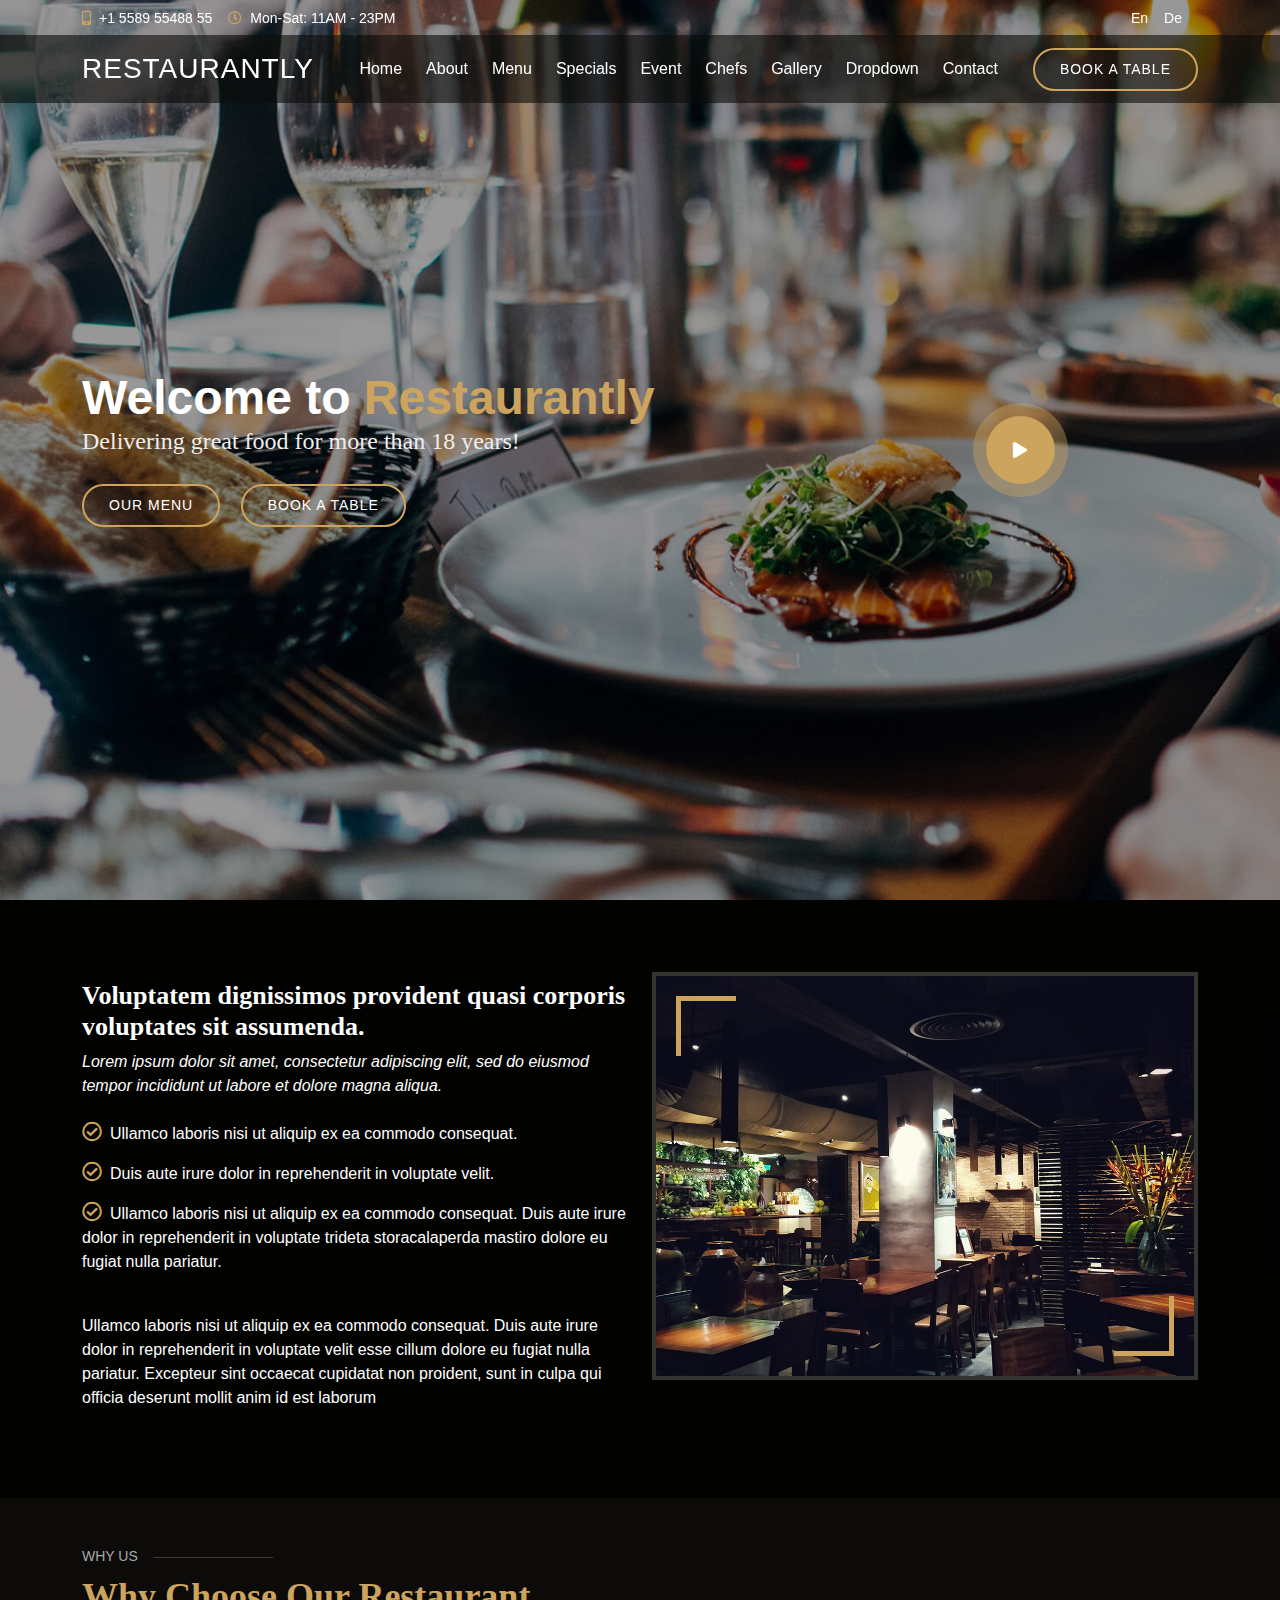
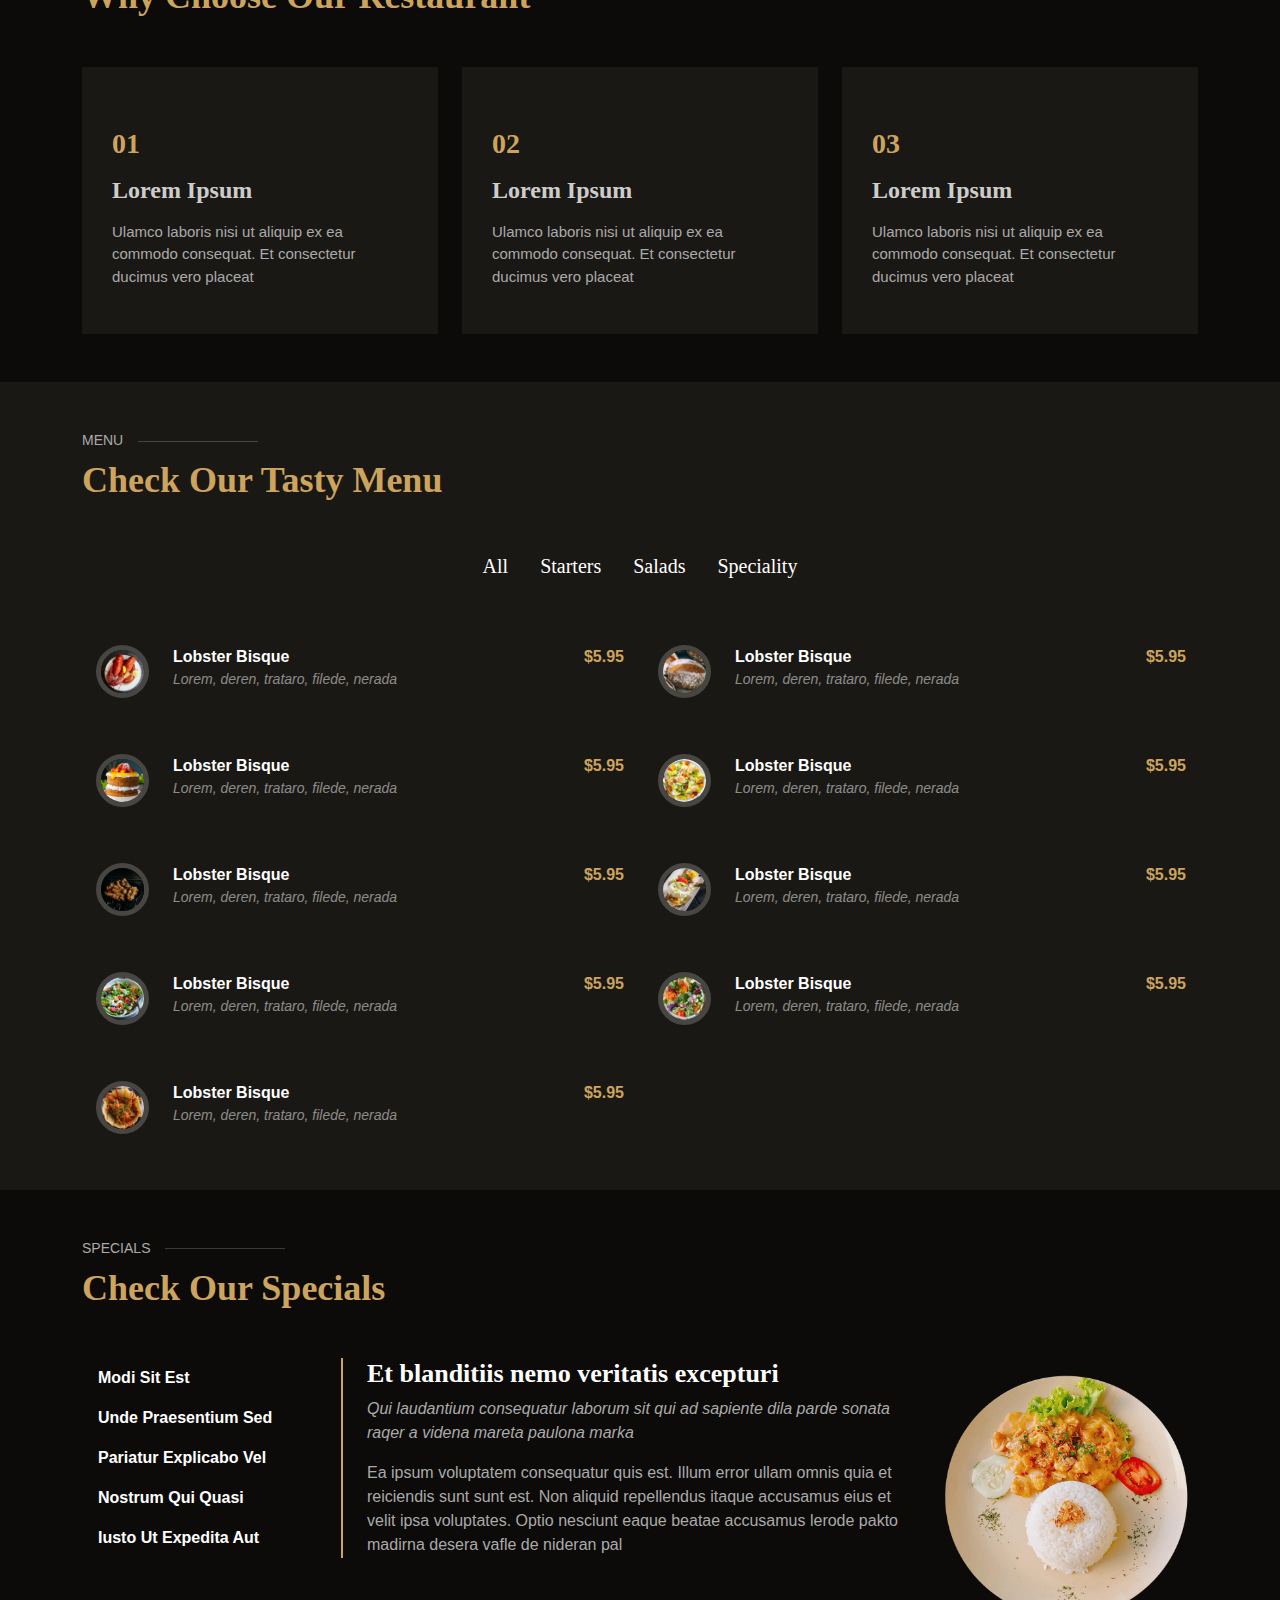
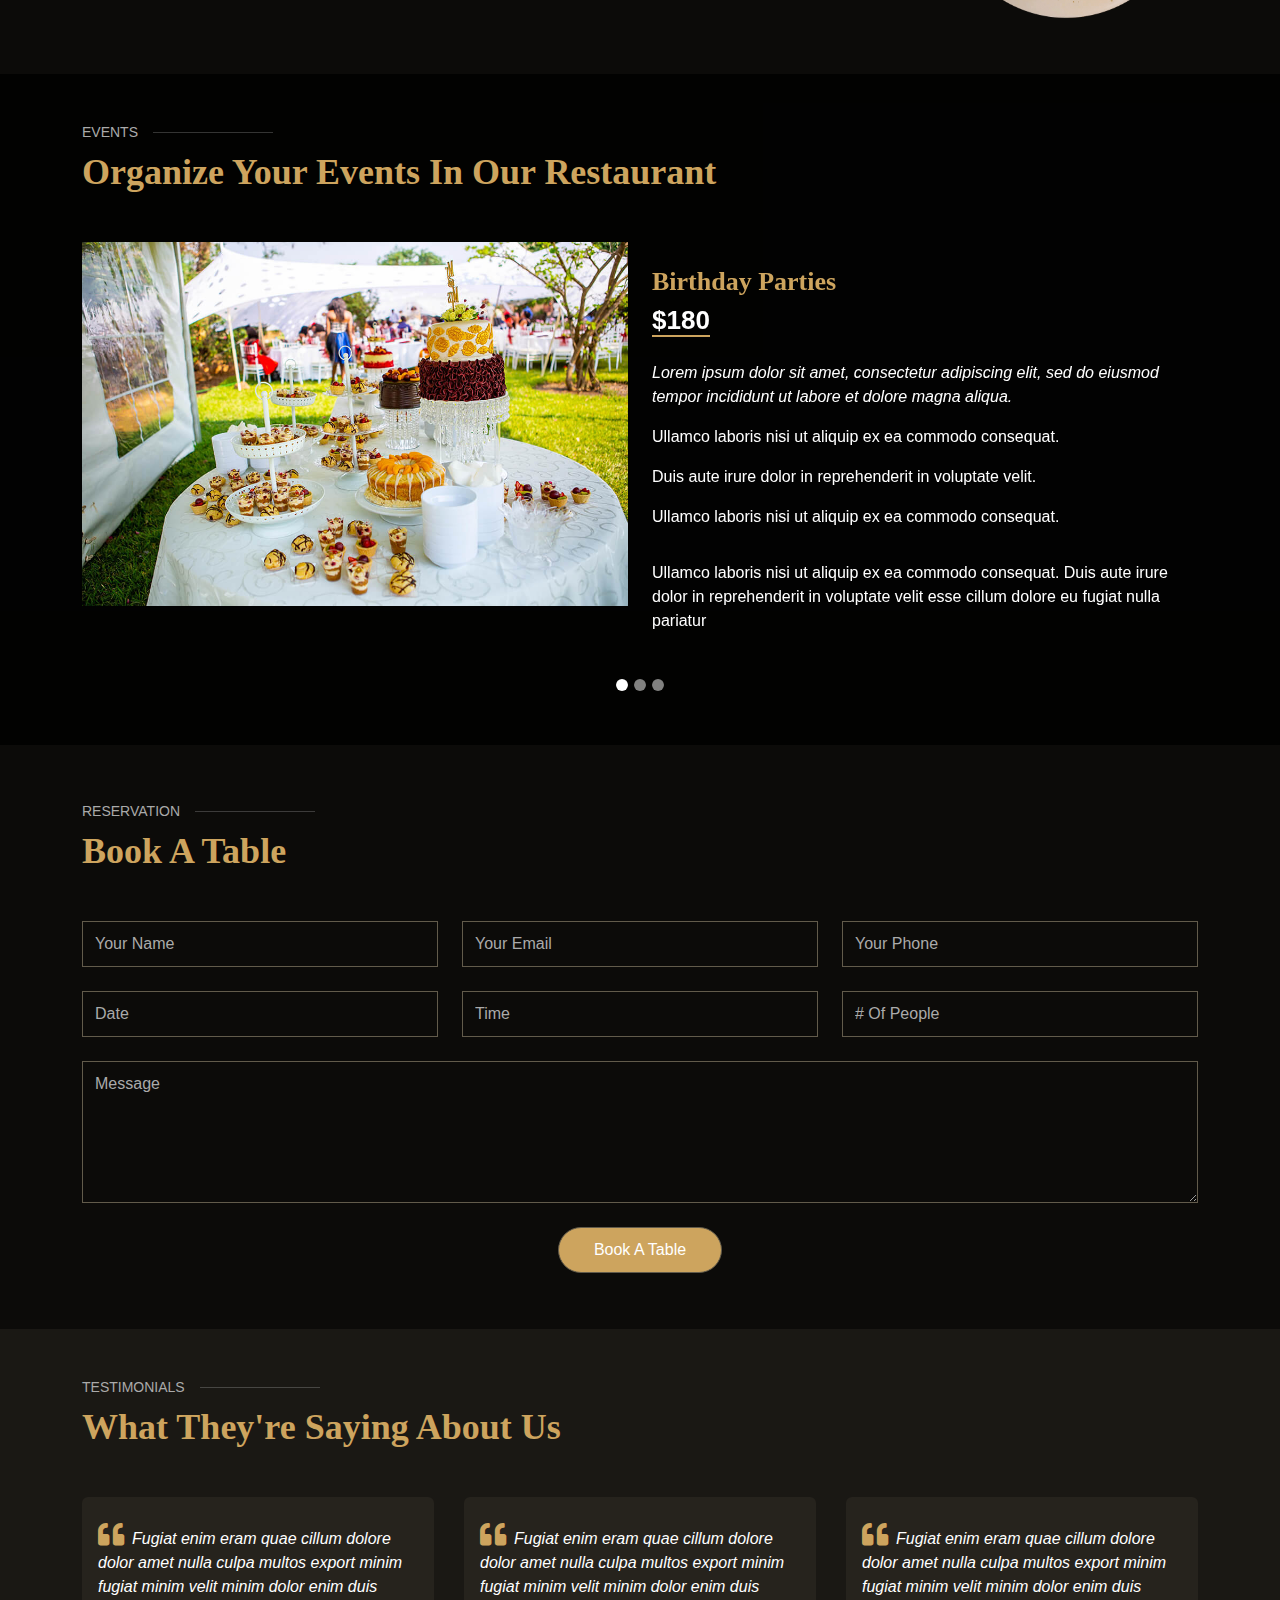
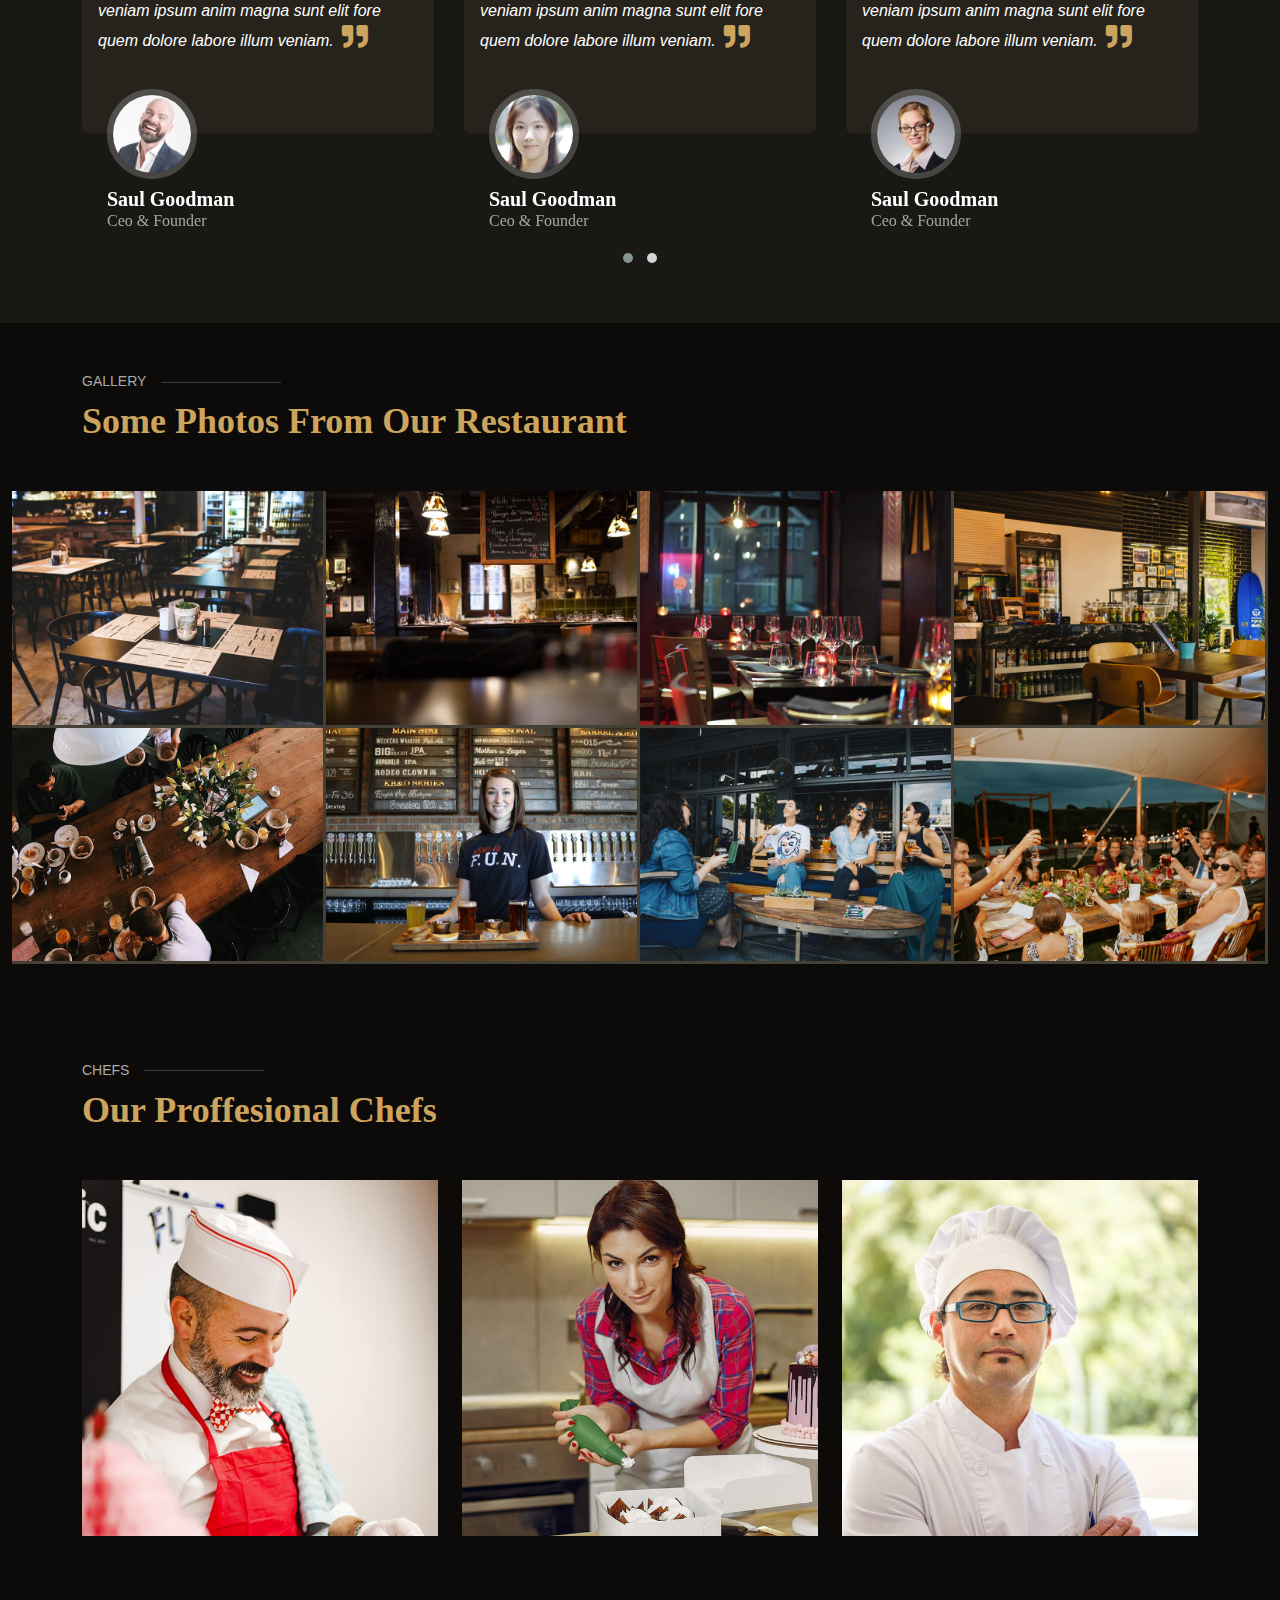
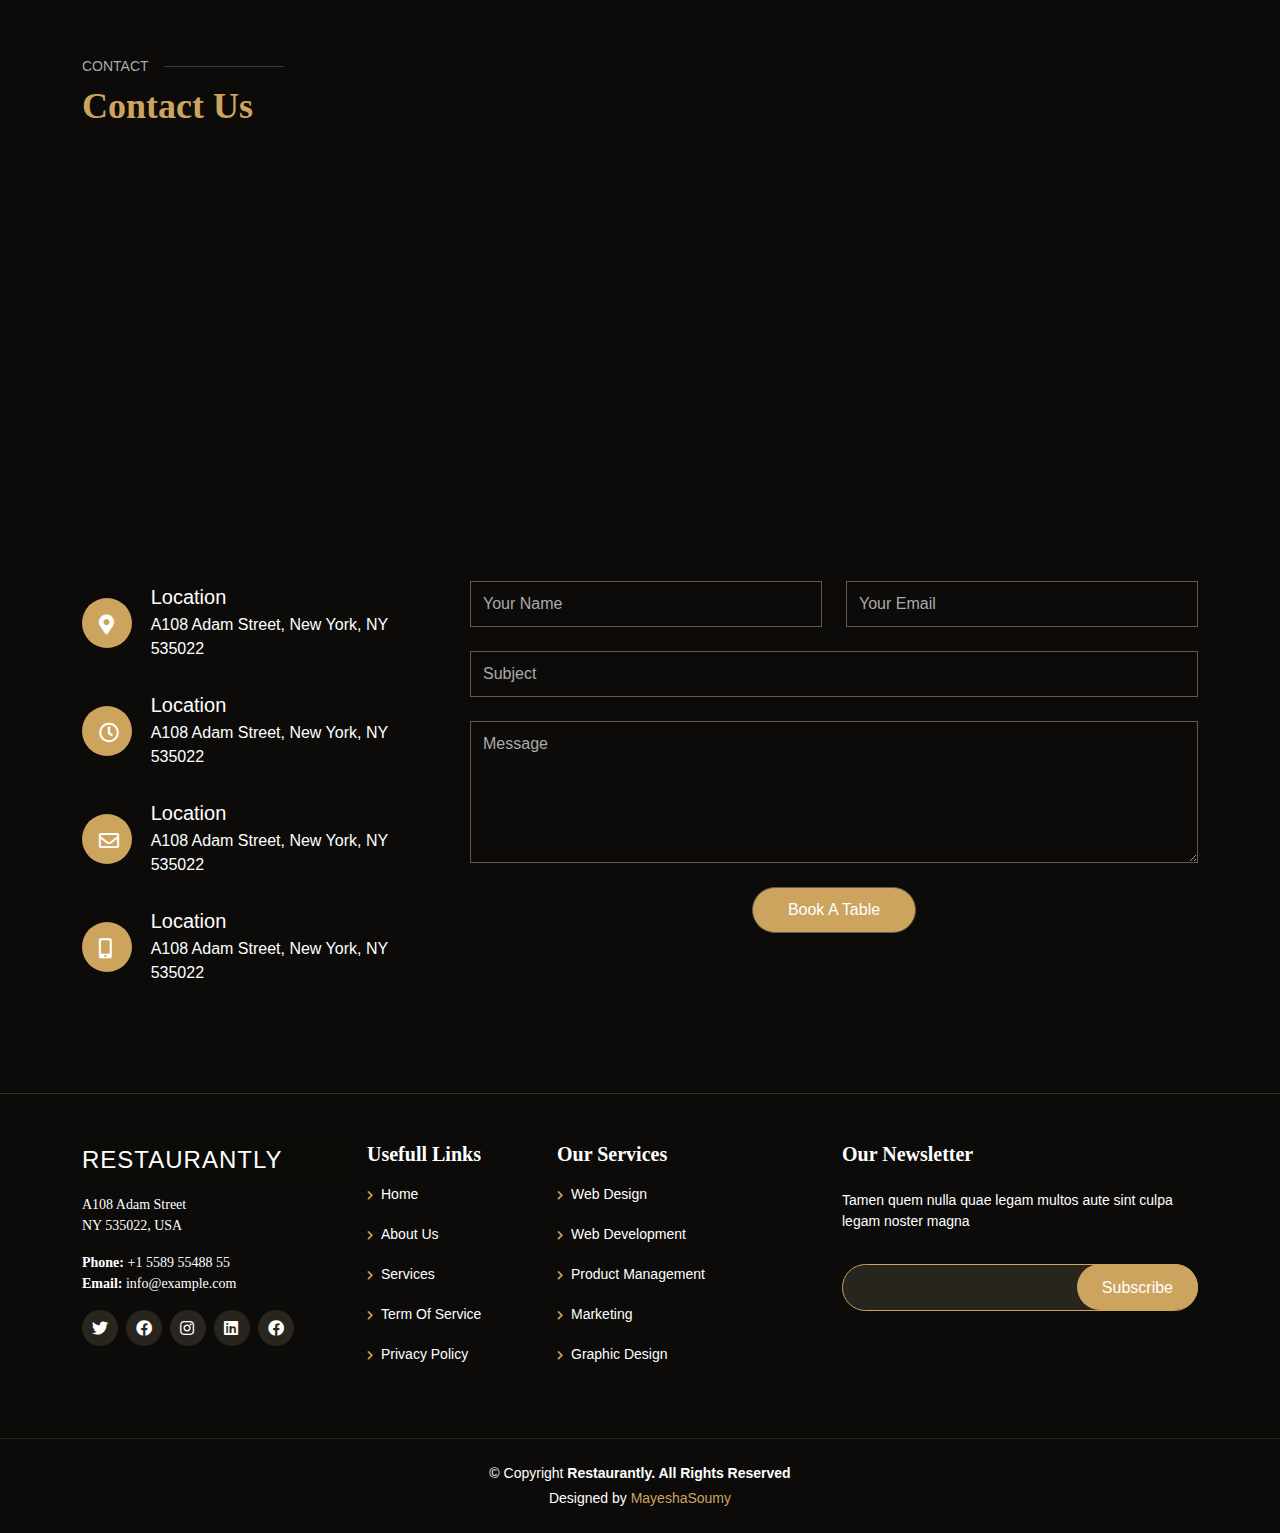
<file: index.html>
<!DOCTYPE html>
<html lang="en">
<head>
    <meta charset="UTF-8">
    <meta http-equiv="X-UA-Compatible" content="IE=edge">
    <meta name="viewport" content="width=device-width, initial-scale=1.0">
    <title>Document</title>
    <!--bootstrap css-->
    <link href="https://cdn.jsdelivr.net/npm/bootstrap@5.0.2/dist/css/bootstrap.min.css" rel="stylesheet">
    <!--font-awesome-->
    <link rel="stylesheet" href="https://cdnjs.cloudflare.com/ajax/libs/font-awesome/5.15.3/css/all.min.css" />
    <!--owl-carousel css-->
    <link rel="stylesheet" href="assets/css/owl.carousel.min.css">
    <link rel="stylesheet" href="assets/css/owl.theme.default.css">
    <!--common css-->
    <link rel="stylesheet" href="assets/css/common.css">
    <!--variable css-->
    <link rel="stylesheet" href="assets/css/variable.css">
    <!--main css-->
    <link rel="stylesheet" href="assets/css/main.css">
    <!--responsive css-->
    <link rel="stylesheet" href="assets/css/responsive.css">
</head>
<body>
    <!--
        =============================================
                    start top header section
        =============================================
    -->
    <section class="top-header-section d-flex fixed-top align-items-center">
        <div class="container">
            <div class="row">
                <div class="col-10">
                    <ul class="d-flex">
                        <li class="pe-3"><a href="tel:+1 5589 55488 55" class=""><i class="fas fa-mobile-alt pe-2"></i>+1 5589 55488 55</a></li>
                        <li class="pe-3"><a href="#" class=""><i class="far fa-clock pe-2"></i>Mon-Sat: 11AM - 23PM</a></li>
                    </ul>
                </div>
                <div class="col-2 ">
                    <ul class="d-flex float-end">
                        <li class="pe-3"><a href="#" class="text-capitalize">en</a></li>
                        <li class="pe-3"><a href="#" class="text-capitalize">de</a></li>
                    </ul>
                </div>
            </div>
        </div>
    </section>
    <!--
        =============================================
                    end header meta section
        =============================================
    -->
    <!--
        =============================================
                    start header section
        =============================================
    -->
    <header class="header-section navbar navbar-expand-lg d-flex fixed-top navbar-dark fixed-top">
        <div class="container">
            <a href="index.html" class="text-uppercase text-white navbar-brand">Restaurantly</a>
            <button class="navbar-toggler" data-bs-toggle="collapse" data-bs-target="#headerMenu">
                <span class="navbar-toggler-icon"></span>
            </button>
            <nav class="navbar-collapse collapse" id="headerMenu">
                <ul class="navbar-nav mx-auto">
                    <li class="nav-item"><a href="#" class="nav-link d-block text-capitalize ps-3">home</a></li>
                    <li class="nav-item"><a href="#" class="nav-link d-block text-capitalize ps-3">about</a></li>
                    <li class="nav-item"><a href="#" class="nav-link d-block text-capitalize ps-3">menu</a></li>
                    <li class="nav-item"><a href="#" class="nav-link d-block text-capitalize ps-3">specials</a></li>
                    <li class="nav-item"><a href="#" class="nav-link d-block text-capitalize ps-3">event</a></li>
                    <li class="nav-item"><a href="#" class="nav-link d-block text-capitalize ps-3">chefs</a></li>
                    <li class="nav-item"><a href="#" class="nav-link d-block text-capitalize ps-3">gallery</a></li>
                    <li class="nav-item"><a href="#" class="nav-link d-block text-capitalize ps-3">dropdown</a></li>
                    <li class="nav-item"><a href="#" class="nav-link d-block text-capitalize ps-3">contact</a></li>
                </ul>
                <a href="#" class="btn text-uppercase text-white ms-auto common-button">book a table</a>
            </nav>
        </div>
    </header>
    <!--
        =============================================
                    end header section
        =============================================
    -->
    <!--
        =============================================
                    start banner section
        =============================================
    -->
    <section class="banner-section">
        <div class="container">
            <div class="banner row gy-4">
                <div class="col-lg-8 col-md-12 ">
                    <h1>
                        Welcome to <span class="color1">Restaurantly</span>
                    </h1>
                    <p>
                        Delivering great food for more than 18 years!
                    </p>
                    <div class="banner-btn">
                        <a href="#" class="btn d-inline-block text-uppercase text-white common-button me-3">our menu</a>
                        <a href="#" class="btn d-inline-block text-uppercase text-white common-button">book a table</a>
                    </div>
                </div>
                <div class="col-lg-4 col-md-12 d-flex justify-content-center align-items-center">
                    <div class="play-button ">
                        <a href="#"><i class="fas fa-play"></i></a>
                    </div>
                </div>
            </div>
        </div>
    </section>
    <!--
        =============================================
                    end banner section
        =============================================
    -->
    <!--
        =============================================
                    start about section
        =============================================
    -->
    <section class="about-section py-5 clearfix">
        <div class="container">
            <div class="about row position-relative py-4">
                <div class="col-lg-6 col-md-12 text-white aboutOrder">
                    <div class="about-title pt-2">
                        <h2>Voluptatem dignissimos provident quasi corporis voluptates sit assumenda.</h2>
                        <p class="fst-italic">Lorem ipsum dolor sit amet, consectetur adipiscing elit, sed do eiusmod tempor incididunt ut labore et dolore magna aliqua.</p>
                    </div>
                    <div class="speciality">
                        <ul class="pt-2 pb-4 ">
                            <li class="pb-3"><i class="far fa-check-circle pe-2"></i>Ullamco laboris nisi ut aliquip ex ea commodo consequat.</li>
                            <li class="pb-3"><i class="far fa-check-circle pe-2"></i>Duis aute irure dolor in reprehenderit in voluptate velit.</li>
                            <li class="pb-3"><i class="far fa-check-circle pe-2"></i>Ullamco laboris nisi ut aliquip ex ea commodo consequat. Duis aute irure dolor in reprehenderit in voluptate trideta storacalaperda mastiro dolore eu fugiat nulla pariatur.</li>
                        </ul>

                        <p>Ullamco laboris nisi ut aliquip ex ea commodo consequat. Duis aute irure dolor in reprehenderit in voluptate velit esse cillum dolore eu fugiat nulla pariatur. Excepteur sint occaecat cupidatat non proident, sunt in culpa qui officia deserunt mollit anim id est laborum</p>
                    </div>
                </div>
                <div class="col-lg-6 col-md-12 aboutOrder2">
                    <div class="about-img">
                        <img src="assets/images/about.jpg" class="d-block" alt="">
                    </div>
                </div>
            </div>
        </div>
    </section>
    <!--
        =============================================
                    end about section
        =============================================
    -->
    <!--
        =============================================
                    start choose section
        =============================================
    -->
    <section class="choose-section py-5">
        <div class="container">
            <div class="choose">
                <div class="section-title">
                    <p class="text-uppercase mb-2">WHY US</p>
                    <h2 class="text-capitalize mb-5">Why Choose Our Restaurant</h2>
                </div>
                <div class="row g-4">
                    <div class="col-lg-4 ">
                        <div class="us">
                            <h3>01</h3>
                            <h4 class="text-capitalize my-3">Lorem Ipsum</h4>
                            <p>Ulamco laboris nisi ut aliquip ex ea commodo consequat. Et consectetur ducimus vero placeat</p>
                        </div>
                    </div>
                    <div class="col-lg-4 ">
                        <div class="us">
                            <h3>02</h3>
                            <h4 class="text-capitalize my-3">Lorem Ipsum</h4>
                            <p>Ulamco laboris nisi ut aliquip ex ea commodo consequat. Et consectetur ducimus vero placeat</p>
                        </div>
                    </div>
                    <div class="col-lg-4 ">
                        <div class="us">
                            <h3>03</h3>
                            <h4 class="text-capitalize my-3">Lorem Ipsum</h4>
                            <p>Ulamco laboris nisi ut aliquip ex ea commodo consequat. Et consectetur ducimus vero placeat</p>
                        </div>
                    </div>
                </div>
            </div>
        </div>
    </section>
    <!--
        =============================================
                    end choose section
        =============================================
    -->
    <!--
        =============================================
                    start menu section
        =============================================
    -->
    <section class="menuSection py-5" id="menuSection">
        <div class="container">
            <div class="menu">
                <div class="section-title">
                    <p class="text-uppercase mb-2">MENU</p>
                    <h2 class="text-capitalize mb-5">Check Our Tasty Menu</h2>
                </div>
                <div class="row">
                    <div class="col-12 menuCategory">
                        <ul class="d-flex flex-wrap justify-content-center pb-3">
                            <li class="px-3"><a href="#menuSection" class="text-capitalize" data-filter="all">All</a></li>
                            <li class="px-3"><a href="#menuSection" class="text-capitalize" data-filter=".starters">starters</a></li>
                            <li class="px-3"><a href="#menuSection" class="text-capitalize" data-filter=".salads">salads</a></li>
                            <li class="px-3"><a href="#menuSection" class="text-capitalize" data-filter=".speciality">speciality</a></li>
                        </ul>
                    </div>
                    <div class="item d-flex flex-wrap row gx-3">
                        <div class="col-lg-6 col-md-12 mix starters pt-5">
                            <div class="row">
                                <div class="col-2">
                                    <img src="assets/images/lobster-bisque.jpg" class="w-75 d-block rounded-circle ms-auto" alt="">
                                </div>
                                <div class="col-10">
                                    <div class="d-flex justify-content-between itemTxt">
                                        <a href="#" class="text-capitalize">lobster bisque</a>
                                        <span>$5.95</span>
                                    </div>
                                    <p class="fst-italic">Lorem, deren, trataro, filede, nerada</p>
                                </div>
                            </div>
                        </div>
                        <div class="col-lg-6 col-md-12 mix speciality pt-5">
                            <div class="row">
                                <div class="col-2">
                                    <img src="assets/images/bread-barrel.jpg" class="w-75 d-block rounded-circle ms-auto" alt="">
                                </div>
                                <div class="col-10">
                                    <div class="d-flex justify-content-between itemTxt">
                                        <a href="#" class="text-capitalize">lobster bisque</a>
                                        <span>$5.95</span>
                                    </div>
                                    <p class="fst-italic">Lorem, deren, trataro, filede, nerada</p>
                                </div>
                            </div>
                        </div>
                        <div class="col-lg-6 col-md-12 mix starters pt-5">
                            <div class="row">
                                <div class="col-2">
                                    <img src="assets/images/cake.jpg" class="w-75 d-block rounded-circle ms-auto" alt="">
                                </div>
                                <div class="col-10">
                                    <div class="d-flex justify-content-between itemTxt">
                                        <a href="#" class="text-capitalize">lobster bisque</a>
                                        <span>$5.95</span>
                                    </div>
                                    <p class="fst-italic">Lorem, deren, trataro, filede, nerada</p>
                                </div>
                            </div>
                        </div>
                        <div class="col-lg-6 col-md-12 mix salads pt-5">
                            <div class="row">
                                <div class="col-2">
                                    <img src="assets/images/caesar.jpg" class="w-75 d-block rounded-circle ms-auto" alt="">
                                </div>
                                <div class="col-10">
                                    <div class="d-flex justify-content-between itemTxt">
                                        <a href="#" class="text-capitalize">lobster bisque</a>
                                        <span>$5.95</span>
                                    </div>
                                    <p class="fst-italic">Lorem, deren, trataro, filede, nerada</p>
                                </div>
                            </div>
                        </div>
                        <div class="col-lg-6 col-md-12 mix speciality pt-5">
                            <div class="row">
                                <div class="col-2">
                                    <img src="assets/images/tuscan-grilled.jpg" class="w-75 d-block rounded-circle ms-auto" alt="">
                                </div>
                                <div class="col-10">
                                    <div class="d-flex justify-content-between itemTxt">
                                        <a href="#" class="text-capitalize">lobster bisque</a>
                                        <span>$5.95</span>
                                    </div>
                                    <p class="fst-italic">Lorem, deren, trataro, filede, nerada</p>
                                </div>
                            </div>
                        </div>
                        <div class="col-lg-6 col-md-12 mix starters pt-5">
                            <div class="row">
                                <div class="col-2">
                                    <img src="assets/images/mozzarella.jpg" class="w-75 d-block rounded-circle ms-auto" alt="">
                                </div>
                                <div class="col-10">
                                    <div class="d-flex justify-content-between itemTxt">
                                        <a href="#" class="text-capitalize">lobster bisque</a>
                                        <span>$5.95</span>
                                    </div>
                                    <p class="fst-italic">Lorem, deren, trataro, filede, nerada</p>
                                </div>
                            </div>
                        </div>
                        <div class="col-lg-6 col-md-12 mix salads pt-5">
                            <div class="row">
                                <div class="col-2">
                                    <img src="assets/images/greek-salad.jpg" class="w-75 d-block rounded-circle ms-auto" alt="">
                                </div>
                                <div class="col-10">
                                    <div class="d-flex justify-content-between itemTxt">
                                        <a href="#" class="text-capitalize">lobster bisque</a>
                                        <span>$5.95</span>
                                    </div>
                                    <p class="fst-italic">Lorem, deren, trataro, filede, nerada</p>
                                </div>
                            </div>
                        </div>
                        <div class="col-lg-6 col-md-12 mix salads pt-5">
                            <div class="row">
                                <div class="col-2">
                                    <img src="assets/images/spinach-salad.jpg" class="w-75 d-block rounded-circle ms-auto" alt="">
                                </div>
                                <div class="col-10">
                                    <div class="d-flex justify-content-between itemTxt">
                                        <a href="#" class="text-capitalize">lobster bisque</a>
                                        <span>$5.95</span>
                                    </div>
                                    <p class="fst-italic">Lorem, deren, trataro, filede, nerada</p>
                                </div>
                            </div>
                        </div>
                        <div class="col-lg-6 col-md-12 mix speciality pt-5">
                            <div class="row">
                                <div class="col-2">
                                    <img src="assets/images/lobster-roll.jpg" class="w-75 d-block rounded-circle ms-auto" alt="">
                                </div>
                                <div class="col-10">
                                    <div class="d-flex justify-content-between itemTxt">
                                        <a href="#" class="text-capitalize">lobster bisque</a>
                                        <span>$5.95</span>
                                    </div>
                                    <p class="fst-italic">Lorem, deren, trataro, filede, nerada</p>
                                </div>
                            </div>
                        </div>
                        
                    </div>
                </div>
            </div>
        </div>
    </section>
    <!--
        =============================================
                    end menu section
        =============================================
    -->
    <!--
        =============================================
                    start special section
        =============================================
    -->
    <section class="specialSection py-5">
        <div class="container">
            <div class="special">
                <div class="section-title">
                    <p class="text-uppercase mb-2">Specials</p>
                    <h2 class="text-capitalize mb-5">Check Our Specials</h2>
                </div>
                <div class="d-flex row">
                    <div class="col-lg-3">
                        <ul class="nav nav-tabs">
                            <li class="nav-item"><a href="#" data-bs-toggle="tab" data-bs-target="#modi" class="text-capitalize nav-link py-2 active">Modi sit est</a></li>
                            <li class="nav-item"><a href="#" data-bs-toggle="tab" data-bs-target="#unde" class="text-capitalize nav-link py-2">Unde praesentium sed</a></li>
                            <li class="nav-item"><a href="#" data-bs-toggle="tab" data-bs-target="#vel" class="text-capitalize nav-link py-2">Pariatur explicabo vel</a></li>
                            <li class="nav-item"><a href="#" data-bs-toggle="tab" data-bs-target="#qui" class="text-capitalize nav-link py-2">Nostrum qui quasi</a></li>
                            <li class="nav-item"><a href="#" data-bs-toggle="tab" data-bs-target="#aut" class="text-capitalize nav-link py-2">Iusto ut expedita aut</a></li>
                        </ul>
                    </div>
                    <div class="col-lg-9">
                        <div class="tab-content">
                            <div class="tab-pane fade show active specialInfo" id="modi">
                                <div class="row">
                                    <div class="col-lg-8 col-md-12  specialOrder2">
                                        <h3>Et blanditiis nemo veritatis excepturi</h3>
                                        <p class="fst-italic">Qui laudantium consequatur laborum sit qui ad sapiente dila parde sonata raqer a videna mareta paulona marka</p>
                                        <p>Ea ipsum voluptatem consequatur quis est. Illum error ullam omnis quia et reiciendis sunt sunt est. Non aliquid repellendus itaque accusamus eius et velit ipsa voluptates. Optio nesciunt eaque beatae accusamus lerode pakto madirna desera vafle de nideran pal</p>
                                    </div>
                                    <div class="col-lg-4 col-md-12 specialOrder">
                                        <img src="assets/images/specials-1.png" class="d-block w-100" alt="">
                                    </div>
                                </div>
                            </div> 
                            <div class="tab-pane fade show specialInfo" id="unde">
                                <div class="row">
                                    <div class="col-lg-8 col-md-12 specialOrder2">
                                        <h3>Et blanditiis nemo veritatis excepturi</h3>
                                        <p class="fst-italic">Qui laudantium consequatur laborum sit qui ad sapiente dila parde sonata raqer a videna mareta paulona marka</p>
                                        <p>Ea ipsum voluptatem consequatur quis est. Illum error ullam omnis quia et reiciendis sunt sunt est. Non aliquid repellendus itaque accusamus eius et velit ipsa voluptates. Optio nesciunt eaque beatae accusamus lerode pakto madirna desera vafle de nideran pal</p>
                                    </div>
                                    <div class="col-lg-4 col-md-12  specialOrder">
                                        <img src="assets/images/specials-2.png" class="d-block w-100" alt="">
                                    </div>
                                </div>
                            </div> 
                            <div class="tab-pane fade show specialInfo" id="vel">
                                <div class="row">
                                    <div class="col-lg-8 col-md-12 specialOrder2">
                                        <h3>Et blanditiis nemo veritatis excepturi</h3>
                                        <p class="fst-italic">Qui laudantium consequatur laborum sit qui ad sapiente dila parde sonata raqer a videna mareta paulona marka</p>
                                        <p>Ea ipsum voluptatem consequatur quis est. Illum error ullam omnis quia et reiciendis sunt sunt est. Non aliquid repellendus itaque accusamus eius et velit ipsa voluptates. Optio nesciunt eaque beatae accusamus lerode pakto madirna desera vafle de nideran pal</p>
                                    </div>
                                    <div class="col-lg-4 col-md-12  specialOrder">
                                        <img src="assets/images/specials-3.png" class="d-block w-100" alt="">
                                    </div>
                                </div>
                            </div> 
                            <div class="tab-pane fade show specialInfo" id="qui">
                                <div class="row">
                                    <div class="col-lg-8 col-md-12 specialOrder2">
                                        <h3>Et blanditiis nemo veritatis excepturi</h3>
                                        <p class="fst-italic">Qui laudantium consequatur laborum sit qui ad sapiente dila parde sonata raqer a videna mareta paulona marka</p>
                                        <p>Ea ipsum voluptatem consequatur quis est. Illum error ullam omnis quia et reiciendis sunt sunt est. Non aliquid repellendus itaque accusamus eius et velit ipsa voluptates. Optio nesciunt eaque beatae accusamus lerode pakto madirna desera vafle de nideran pal</p>
                                    </div>
                                    <div class="col-lg-4 col-md-12  specialOrder">
                                        <img src="assets/images/specials-4.png" class="d-block w-100" alt="">
                                    </div>
                                </div>
                            </div> 
                            <div class="tab-pane fade show specialInfo" id="aut">
                                <div class="row">
                                    <div class="col-lg-8 col-md-12 specialOrder2">
                                        <h3>Et blanditiis nemo veritatis excepturi</h3>
                                        <p class="fst-italic">Qui laudantium consequatur laborum sit qui ad sapiente dila parde sonata raqer a videna mareta paulona marka</p>
                                        <p>Ea ipsum voluptatem consequatur quis est. Illum error ullam omnis quia et reiciendis sunt sunt est. Non aliquid repellendus itaque accusamus eius et velit ipsa voluptates. Optio nesciunt eaque beatae accusamus lerode pakto madirna desera vafle de nideran pal</p>
                                    </div>
                                    <div class="col-lg-4 col-md-12  specialOrder">
                                        <img src="assets/images/specials-5.png" class="d-block w-100" alt="">
                                    </div>
                                </div>
                            </div> 
                        </div>
                    </div>
                </div>
            </div>
        </div>
    </section>
    <!--
        =============================================
                    end special section
        =============================================
    -->
    <!--
        =============================================
                    start event section
        =============================================
    -->
    <section class="eventSection py-5">
        <div class="container">
            <div class="event">
                <div class="section-title">
                    <p class="text-uppercase mb-2">Events</p>
                    <h2 class="text-capitalize mb-5">Organize Your Events in our Restaurant</h2>
                </div>
                <div class="carousel slide" id="eventCarouselSlide" data-bs-ride="carousel">
                    <div class="carousel-inner">
                        <div class="carousel-item active">
                            <div class="row eventInfo">
                                <div class="col-lg-6 col-md-12">
                                    <img src="assets/images/event-birthday.jpg" class="w-100 d-block" alt="">
                                </div>
                                <div class="col-lg-6 col-md-12 mt-md-4">
                                    <h3 class="text-capitalize">birthday parties</h3>
                                    <h4 class="text-white pb-3"><span>$180</span></h4>
                                    <p class="fst-italic">Lorem ipsum dolor sit amet, consectetur adipiscing elit, sed do eiusmod tempor incididunt ut labore et dolore magna aliqua.</p>
                                    <ul>
                                        <li class="pb-3"> Ullamco laboris nisi ut aliquip ex ea commodo consequat.</li>
                                        <li class="pb-3"> Duis aute irure dolor in reprehenderit in voluptate velit.</li>
                                        <li class="pb-3"> Ullamco laboris nisi ut aliquip ex ea commodo consequat.</li>
                                    </ul>
                                    <p class="pt-3">Ullamco laboris nisi ut aliquip ex ea commodo consequat. Duis aute irure dolor in reprehenderit in voluptate velit esse cillum dolore eu fugiat nulla pariatur</p>
                                </div>
                            </div>
                        </div>
                        <div class="carousel-item ">
                            <div class="row eventInfo">
                                <div class="col-lg-6 col-md-12">
                                    <img src="assets/images/event-private.jpg" class="w-100 d-block" alt="">
                                </div>
                                <div class="col-lg-6 col-md-12 mt-md-4">
                                    <h3 class="text-capitalize">birthday parties</h3>
                                    <h4 class="text-white pb-3"><span>$180</span></h4>
                                    <p class="fst-italic">Lorem ipsum dolor sit amet, consectetur adipiscing elit, sed do eiusmod tempor incididunt ut labore et dolore magna aliqua.</p>
                                    <ul>
                                        <li class="pb-3"> Ullamco laboris nisi ut aliquip ex ea commodo consequat.</li>
                                        <li class="pb-3"> Duis aute irure dolor in reprehenderit in voluptate velit.</li>
                                        <li class="pb-3"> Ullamco laboris nisi ut aliquip ex ea commodo consequat.</li>
                                    </ul>
                                    <p class="pt-3">Ullamco laboris nisi ut aliquip ex ea commodo consequat. Duis aute irure dolor in reprehenderit in voluptate velit esse cillum dolore eu fugiat nulla pariatur</p>
                                </div>
                            </div>
                        </div>
                        <div class="carousel-item ">
                            <div class="row eventInfo">
                                <div class="col-lg-6 col-md-12">
                                    <img src="assets/images/event-custom.jpg" class="w-100 d-block" alt="">
                                </div>
                                <div class="col-lg-6 col-md-12 mt-md-4">
                                    <h3 class="text-capitalize">birthday parties</h3>
                                    <h4 class="text-white pb-3"><span>$180</span></h4>
                                    <p class="fst-italic">Lorem ipsum dolor sit amet, consectetur adipiscing elit, sed do eiusmod tempor incididunt ut labore et dolore magna aliqua.</p>
                                    <ul>
                                        <li class="pb-3"> Ullamco laboris nisi ut aliquip ex ea commodo consequat.</li>
                                        <li class="pb-3"> Duis aute irure dolor in reprehenderit in voluptate velit.</li>
                                        <li class="pb-3"> Ullamco laboris nisi ut aliquip ex ea commodo consequat.</li>
                                    </ul>
                                    <p class="pt-3">Ullamco laboris nisi ut aliquip ex ea commodo consequat. Duis aute irure dolor in reprehenderit in voluptate velit esse cillum dolore eu fugiat nulla pariatur</p>
                                </div>
                            </div>
                        </div>
                    </div>
                    <div class="carousel-indicators">
                        <button data-bs-target="#eventCarouselSlide" data-bs-slide-to="0" class="active"></button>
                        <button data-bs-target="#eventCarouselSlide" data-bs-slide-to="1"></button>
                        <button data-bs-target="#eventCarouselSlide" data-bs-slide-to="2"></button>
                    </div>
                </div>
            </div>
        </div>
    </section>
    <!--
        =============================================
                    end event section
        =============================================
    -->
    <!--
        =============================================
                    start reservation section
        =============================================
    -->
    <section class="reservationSection py-5">
        <div class="container">
            <div class="reservation py-2">
                <div class="section-title">
                    <p class="text-uppercase mb-2">reservation</p>
                    <h2 class="text-capitalize mb-5">Book a Table</h2>
                </div> 
                <div class="row g-4">
                    <div class="col-lg-4 col-md-6">
                        <input type="text" placeholder="your name" class="form-control">
                    </div>
                    <div class="col-lg-4 col-md-6">
                        <input type="email" placeholder="your email" class="form-control">
                    </div>
                    <div class="col-lg-4 col-md-6">
                        <input type="tel" placeholder="your phone" class="form-control">
                    </div>
                    <div class="col-lg-4 col-md-6">
                        <input type="text" placeholder="date" class="form-control">
                    </div>
                    <div class="col-lg-4 col-md-6">
                        <input type="text" placeholder="time" class="form-control">
                    </div>
                    <div class="col-lg-4 col-md-6">
                        <input type="number" placeholder="# of people" class="form-control">
                    </div>
                    <div class="col-12">
                        <textarea rows="5" placeholder="message" class="form-control"></textarea>
                    </div>
                    <div class="col-12">
                        <input type="submit" value="book a table" class="text-capitalize text-white mx-auto d-block">
                        
                    </div>
                </div>
            </div>
        </div>
    </section>
    <!--
        =============================================
                    end reservation section
        =============================================
    -->
    <!--
        =============================================
                    start testimonial section
        =============================================
    -->
    <section class="testimonialSection py-5">
        <div class="container">
            <div class="testimonial">
                <div class="section-title">
                    <p class="text-uppercase mb-2">testimonials</p>
                    <h2 class="text-capitalize mb-5">What they're saying about us</h2>
                </div> 
                <div class="owl-carousel owl-theme">
                    <div class="customer">
                        <p class="fst-italic review px-3 pt-4"><i class="fas fa-quote-left me-2"></i>Fugiat enim eram quae cillum dolore dolor amet nulla culpa multos export minim fugiat minim velit minim dolor enim duis veniam ipsum anim magna sunt elit fore quem dolore labore illum veniam.<i class="fas fa-quote-right ms-2"></i></p>
                        <div class="profession">
                            <img src="assets/images/testimonials-1.jpg" class="d-block rounded-circle" alt="">
                            <h3 class="text-capitalize m-0 fw-bold pt-2">Saul Goodman</h3>
                            <h4 class="text-capitalize">Ceo & Founder</h4>
                        </div>
                    </div>
                    <div class="customer">
                        <p class="fst-italic review px-3 pt-4"><i class="fas fa-quote-left me-2"></i>Fugiat enim eram quae cillum dolore dolor amet nulla culpa multos export minim fugiat minim velit minim dolor enim duis veniam ipsum anim magna sunt elit fore quem dolore labore illum veniam.<i class="fas fa-quote-right ms-2"></i></p>
                        <div class="profession">
                            <img src="assets/images/testimonials-2.jpg" class="d-block rounded-circle" alt="">
                            <h3 class="text-capitalize m-0 fw-bold pt-2">Saul Goodman</h3>
                            <h4 class="text-capitalize">Ceo & Founder</h4>
                        </div>
                    </div>
                    <div class="customer">
                        <p class="fst-italic review px-3 pt-4"><i class="fas fa-quote-left me-2"></i>Fugiat enim eram quae cillum dolore dolor amet nulla culpa multos export minim fugiat minim velit minim dolor enim duis veniam ipsum anim magna sunt elit fore quem dolore labore illum veniam.<i class="fas fa-quote-right ms-2"></i></p>
                        <div class="profession">
                            <img src="assets/images/testimonials-3.jpg" class="d-block rounded-circle" alt="">
                            <h3 class="text-capitalize m-0 fw-bold pt-2">Saul Goodman</h3>
                            <h4 class="text-capitalize">Ceo & Founder</h4>
                        </div>
                    </div>
                    <div class="customer">
                        <p class="fst-italic review px-3 pt-4"><i class="fas fa-quote-left me-2"></i>Fugiat enim eram quae cillum dolore dolor amet nulla culpa multos export minim fugiat minim velit minim dolor enim duis veniam ipsum anim magna sunt elit fore quem dolore labore illum veniam.<i class="fas fa-quote-right ms-2"></i></p>
                        <div class="profession">
                            <img src="assets/images/testimonials-4.jpg" class="d-block rounded-circle" alt="">
                            <h3 class="text-capitalize m-0 fw-bold pt-2">Saul Goodman</h3>
                            <h4 class="text-capitalize">Ceo & Founder</h4>
                        </div>
                    </div>
                    <div class="customer">
                        <p class="fst-italic review px-3 pt-4"><i class="fas fa-quote-left me-2"></i>Fugiat enim eram quae cillum dolore dolor amet nulla culpa multos export minim fugiat minim velit minim dolor enim duis veniam ipsum anim magna sunt elit fore quem dolore labore illum veniam.<i class="fas fa-quote-right ms-2"></i></p>
                        <div class="profession">
                            <img src="assets/images/testimonials-5.jpg" class="d-block rounded-circle" alt="">
                            <h3 class="text-capitalize m-0 fw-bold pt-2">Saul Goodman</h3>
                            <h4 class="text-capitalize">Ceo & Founder</h4>
                        </div>
                    </div>
                </div>
            </div>
        </div>
    </section>
    <!--
        =============================================
                    end testimonial section
        =============================================
    -->
    <!--
        =============================================
                    start gallery section
        =============================================
    -->
    <section class="gallerySection py-5">
        <div class="container">
            
                <div class="section-title">
                    <p class="text-uppercase mb-2">gallery</p>
                    <h2 class="text-capitalize mb-5">Some photos from Our Restaurant</h2>
                </div> 
            
        </div>
        <div class="gallery">
            <div class="row g-0">
                <div class="col-lg-3 col-md-4">
                    <div class="galleryItem">
                        <a href="#"><img src="assets/images//gallery-1.jpg" class="d-block w-100" alt=""></a>
                    </div>
                </div>
                <div class="col-lg-3 col-md-4">
                    <div class="galleryItem">
                        <a href="#"><img src="assets/images//gallery-2.jpg" class="d-block w-100" alt=""></a>
                    </div>
                </div>
                <div class="col-lg-3 col-md-4">
                    <div class="galleryItem">
                        <a href="#"><img src="assets/images//gallery-3.jpg" class="d-block w-100" alt=""></a>
                    </div>
                </div>
                <div class="col-lg-3 col-md-4">
                    <div class="galleryItem">
                        <a href="#"><img src="assets/images//gallery-4.jpg" class="d-block w-100" alt=""></a>
                    </div>
                </div>
                <div class="col-lg-3 col-md-4">
                    <div class="galleryItem">
                        <a href="#"><img src="assets/images//gallery-5.jpg" class="d-block w-100" alt=""></a>
                    </div>
                </div>
                <div class="col-lg-3 col-md-4">
                    <div class="galleryItem">
                        <a href="#"><img src="assets/images//gallery-6.jpg" class="d-block w-100" alt=""></a>
                    </div>
                </div>
                <div class="col-lg-3 col-md-4">
                    <div class="galleryItem">
                        <a href="#"><img src="assets/images//gallery-7.jpg" class="d-block w-100" alt=""></a>
                    </div>
                </div>
                <div class="col-lg-3 col-md-4">
                    <div class="galleryItem">
                        <a href="#"><img src="assets/images//gallery-8.jpg" class="d-block w-100" alt=""></a>
                    </div>
                </div>
            </div>
        </div>
    </section>
    <!--
        =============================================
                    end gallery section
        =============================================
    -->
    <!--
        =============================================
                    start chef section
        =============================================
    -->
    <section class="chefSection py-5">
        <div class="container">
            <div class="chef">
                <div class="section-title">
                    <p class="text-uppercase mb-2">chefs</p>
                    <h2 class="text-capitalize mb-5">Our Proffesional Chefs</h2>
                </div>
                <div class="row">
                    <div class="col-lg-4 col-md-6 mb-sm-4 chefInfo">
                        <div class="img">
                            <img src="assets/images/chefs-1.jpg" class="d-block w-100" alt="">
                        </div>
                        <div class="info text-center">
                            <h3 class="text-capitalize mb-0 transition">Walter White</h3>
                            <p class="text-capitalize fst-italic mb-2 transition">Master Chef</p>
                            <div class="socialIcon ">
                                <ul class="d-flex flex-wrap justify-content-center">
                                    <li class="px-3"><a class="transition" href="#"><i class="fab fa-twitter"></i></a></li>
                                    <li class="px-3"><a class="transition" href="#"><i class="fab fa-facebook"></i></a></li>
                                    <li class="px-3"><a class="transition" href="#"><i class="fab fa-instagram"></i></a></li>
                                    <li class="px-3"><a class="transition" href="#"><i class="fab fa-linkedin"></i></a></li>
                                </ul>
                            </div>
                        </div>
                    </div>
                    <div class="col-lg-4 col-md-6 mb-sm-4 chefInfo">
                        <div class="img">
                            <img src="assets/images/chefs-2.jpg" class="d-block w-100" alt="">
                        </div>
                        <div class="info text-center">
                            <h3 class="text-capitalize mb-0">Walter White</h3>
                            <p class="text-capitalize fst-italic mb-2">Master Chef</p>
                            <div class="socialIcon">
                                <ul class="d-flex flex-wrap justify-content-center">
                                    <li class="px-3"><a href="#"><i class="fab fa-twitter"></i></a></li>
                                    <li class="px-3"><a href="#"><i class="fab fa-facebook"></i></a></li>
                                    <li class="px-3"><a href="#"><i class="fab fa-instagram"></i></a></li>
                                    <li class="px-3"><a href="#"><i class="fab fa-linkedin"></i></a></li>
                                </ul>
                            </div>
                        </div>
                    </div>
                    <div class="col-lg-4 col-md-6 mb-sm-4 chefInfo">
                        <div class="img">
                            <img src="assets/images/chefs-3.jpg" class="d-block w-100" alt="">
                        </div>
                        <div class="info text-center">
                            <h3 class="text-capitalize mb-0">Walter White</h3>
                            <p class="text-capitalize fst-italic mb-2">Master Chef</p>
                            <div class="socialIcon">
                                <ul class="d-flex flex-wrap justify-content-center">
                                    <li class="px-3"><a href="#"><i class="fab fa-twitter"></i></a></li>
                                    <li class="px-3"><a href="#"><i class="fab fa-facebook"></i></a></li>
                                    <li class="px-3"><a href="#"><i class="fab fa-instagram"></i></a></li>
                                    <li class="px-3"><a href="#"><i class="fab fa-linkedin"></i></a></li>
                                </ul>
                            </div>
                        </div>
                    </div>
                </div> 
            </div>
        </div>
    </section>
    <!--
        =============================================
                    end chef section
        =============================================
    -->
    <!--
        =============================================
                    start contact section
        =============================================
    -->
    <section class="contactSection py-5">
        <div class="container">
            <div class="section-title">
                <p class="text-uppercase mb-2">Contact</p>
                <h2 class="text-capitalize mb-5">Contact Us</h2>
            </div> 
        </div>
        <div class="contactMap">
            <iframe src="https://www.google.com/maps/embed?pb=!1m14!1m12!1m3!1d14599.721354998308!2d90.34783765!3d23.82107605!2m3!1f0!2f0!3f0!3m2!1i1024!2i768!4f13.1!5e0!3m2!1sen!2sbd!4v1630357653262!5m2!1sen!2sbd" width="100%" height="350" style="border:0;" allowfullscreen loading="lazy"></iframe>
        </div>
        <div class="container">
            <div class="contact pt-5 pb-2 row gx-5">
                <div class="col-lg-4 col-md-6 mb-sm-5">
                    <div class="address row mb-4 d-flex flex-wrap justify-content-center align-items-center">
                        <div class="icon col-2">
                            <i class="fas fa-map-marker-alt text-white rounded-circle"></i>
                        </div>
                        <div class="location col-10">
                            <h3 class="text-capitalize ms-2 my-1">location</h3>
                            <p class="text-capitalize m-0 ms-2 mb-1">A108 Adam Street, New York, NY 535022</p>
                        </div>
                    </div>
                    <div class="address row mb-4 d-flex flex-wrap justify-content-center align-items-center">
                        <div class="icon col-2">
                            <i class="far fa-clock text-white rounded-circle"></i>
                        </div>
                        <div class="location col-10">
                            <h3 class="text-capitalize ms-2 my-1">location</h3>
                            <p class="text-capitalize m-0 ms-2 mb-1">A108 Adam Street, New York, NY 535022</p>
                        </div>
                    </div>
                    <div class="address row mb-4 d-flex flex-wrap justify-content-center align-items-center">
                        <div class="icon col-2">
                            <i class="far fa-envelope text-white rounded-circle"></i>
                        </div>
                        <div class="location col-10">
                            <h3 class="text-capitalize ms-2 my-1">location</h3>
                            <p class="text-capitalize m-0 ms-2 mb-1">A108 Adam Street, New York, NY 535022</p>
                        </div>
                    </div>
                    <div class="address row d-flex flex-wrap justify-content-center align-items-center">
                        <div class="icon col-2">
                            <i class="fas fa-mobile-alt text-white rounded-circle"></i>
                        </div>
                        <div class="location col-10">
                            <h3 class="text-capitalize ms-2 my-1">location</h3>
                            <p class="text-capitalize m-0 ms-2 mb-1">A108 Adam Street, New York, NY 535022</p>
                        </div>
                    </div>
                </div>
                <div class="col-lg-8 col-md-12">
                    <div class="row g-4">
                        <div class="col-md-6">
                            <input type="text" placeholder="your name" class="form-control">
                        </div>
                        <div class="col-md-6">
                            <input type="email" placeholder="your email" class="form-control">
                        </div>
                        <div class="col-12">
                            <input type="text" placeholder="subject" class="form-control">
                        </div>
                        <div class="col-12">
                            <textarea rows="5" placeholder="message" class="form-control"></textarea>
                        </div>
                        <div class="col-12">
                            <input type="submit" value="book a table" class="text-capitalize text-white mx-auto d-block">
                        </div>
                    </div>
                </div>
            </div>
        </div>
    </section>
    <!--
        =============================================
                    end contact section
        =============================================
    -->
    <!--
        =============================================
                    start footer section
        =============================================
    -->
    <footer class="footerSection">
        <div class="footer-top py-5 ">
            <div class="container">
                <div class="footer row">
                    <div class="col-lg-3 col-md-6 mb-sm-4">
                        <div class="footerLogo header-section">
                            <a href="index.html" class="text-uppercase text-white navbar-brand">Restaurantly</a>
                        </div>
                        <div class="footerContact">
                            <ul>
                                <li class="my-3 text-capitalize">A108 Adam Street </br>NY 535022, USA</li>
                                <li><span class="fw-bold text-capitalize">Phone:</span> +1 5589 55488 55</li>
                                <li><span class="fw-bold text-capitalize">Email:</span> info@example.com</li>
                            </ul>
                        </div>
                        <div class="footerIcon pt-3">
                            <ul class="d-flex flex-wrap">
                                <li class="me-2"><a href="#" class="rounded-circle"><i class="fab fa-twitter"></i></a></li>
                                <li class="me-2"><a href="#" class="rounded-circle"><i class="fab fa-facebook"></i></a></li>
                                <li class="me-2"><a href="#" class="rounded-circle"><i class="fab fa-instagram"></i></a></li>
                                <li class="me-2"><a href="#" class="rounded-circle"><i class="fab fa-linkedin"></i></a></li>
                                <li class="me-2"><a href="#" class="rounded-circle"><i class="fab fa-facebook"></i></a></li>
                            </ul> 
                        </div>
                    </div>
                    <div class="usefull col-lg-2 col-md-6 mb-sm-4" >
                        <h3 class="text-capitalize">usefull links</h3>
                        <ul>
                            <li class="mt-3"><i class="fas fa-chevron-right me-2"></i><a class="text-capitalize" href="#">home</a></li>
                            <li class="mt-3"><i class="fas fa-chevron-right me-2"></i><a class="text-capitalize" href="#">about us</a></li>
                            <li class="mt-3"><i class="fas fa-chevron-right me-2"></i><a class="text-capitalize" href="#">services</a></li>
                            <li class="mt-3"><i class="fas fa-chevron-right me-2"></i><a class="text-capitalize" href="#">term of service</a></li>
                            <li class="mt-3"><i class="fas fa-chevron-right me-2"></i><a class="text-capitalize" href="#">privacy policy</a></li>
                        </ul>
                    </div>
                    <div class="usefull col-lg-3 col-md-6 mb-sm-4">
                        <h3 class="text-capitalize">Our Services</h3>
                        <ul>
                            <li class="mt-3"><i class="fas fa-chevron-right me-2"></i><a class="text-capitalize" href="#">web design</a></li>
                            <li class="mt-3"><i class="fas fa-chevron-right me-2"></i><a class="text-capitalize" href="#">web development</a></li>
                            <li class="mt-3"><i class="fas fa-chevron-right me-2"></i><a class="text-capitalize" href="#">product management</a></li>
                            <li class="mt-3"><i class="fas fa-chevron-right me-2"></i><a class="text-capitalize" href="#">marketing</a></li>
                            <li class="mt-3"><i class="fas fa-chevron-right me-2"></i><a class="text-capitalize" href="#">graphic design</a></li>
                        </ul>
                    </div>
                    <div class="usefull col-lg-4 col-md-6">
                        <h3 class="text-capitalize">Our newsletter</h3>
                        <p class="py-3">Tamen quem nulla quae legam multos aute sint culpa legam noster magna</p>
                        <div class="newsletter  position-relative">
                            <input type="text" class="form-control">
                            <input type="submit" value="Subscribe" class=" position-absolute">
                        </div>
                    </div>
                </div>
            </div>
        </div>
        <div class="footer-meta py-4 text-center">
            <p class="mb-1">&copy; Copyright <span class="fw-bold"> Restaurantly. All Rights Reserved</span></p>
            <p class="mb-0">Designed by <span class="designer">MayeshaSoumy</span></p>
        </div>
    </footer>
    <!--
        =============================================
                    end footer section
        =============================================
    -->
   
    <!--bootstrap js-->
    <script src="https://cdn.jsdelivr.net/npm/bootstrap@5.0.2/dist/js/bootstrap.bundle.min.js"></script>
    <!--mixitup js-->
    <script src="assets/js/mixitup.min.js"></script>
    <!--jquery js-->
    <script src="https://ajax.googleapis.com/ajax/libs/jquery/3.5.1/jquery.min.js"></script>
    <!--owl-carousel js-->
    <script src="assets/js/owl.carousel.min.js"></script>
    <!--main js-->
    <script src="assets/js/script.js"></script>
    <script>
        
    </script>
</body>
</html>
</file>
<file: assets/css/common.css>
/*
=======================================
            global section
=======================================
*/
*{
    margin:0;
    padding:0;
    box-sizing:border-box;
    /* font-weight:400; */
}
body{
    font-family: "Open Sans", sans-serif;
    background: var(--color2);
    color: #fff;
}
@import url('https://fonts.googleapis.com/css2?family=Open+Sans:wght@300;400;600;700;800&display=swap');
@import url('https://fonts.googleapis.com/css2?family=Poppins:wght@100;200;300;400;500;600;700;800;900&display=swap');
@import url('https://fonts.googleapis.com/css2?family=Raleway:wght@100;200;300;400;500;600;700;800;900&display=swap');
ul{
    list-style:none;
    margin:0;
    padding:0;
}
a{
    text-decoration:none;
}
h1,h2,h3,h4,h5,h6{
    font-family: "Playfair Display", serif;
}
p{
    font-family: 'Poppins', sans-serif;
}
input:focus, button:focus, select:focus, textarea:focus{
    /* border:none !important;
    outline:none !important; */
    box-shadow:none !important;
}
.section-title p{
    position:relative;
    color:var(--color11);
    font-weight:500;
    font-size:var(--fontSizeS)
}
.section-title p::after{
    content:"";
    position:absolute;
    width:120px;
    height:1px;
    background: rgba(255, 255, 255, 0.2);
    top: 50%;
    margin-left: 15px;
}
.section-title h2{
    color:var(--color1);
    font-weight:700;
    font-size:var(--fontSize36);
}
.color1{
    color:var(--color1);
}
.common-button{
    font-weight:500;
    font-size:var(--fontSizeS);
    border:2px solid var(--color1);
    padding:9px 25px;
    border-radius:50px;
    letter-spacing:1px;
    display: block;
}
.common-button:hover{
    background-color: var(--color1);
}
</file>
<file: assets/css/variable.css>
:root{
    --color1:#cda45e;
    --color2:#0c0b09;
    --color3:#1a1814;
    --color4:#484642;
    --color5:#0c0b09;
    --color6:#173b6c;
    --color7:#272829;
    --color8:#122f57;
    --color9:#f5f8fd;
    --color10:#eee;/*etar*/
    --color11:#aaaaaa;
    --color12:#625b4b;
    --color13:#d3af71;
    --color14:#454035;
    --color15:#28251f;
    --color16:#26231d;

     /*  comon fonts*/
  
     --fontSize10: 10px;
     --fontSize12: 12px;
     --fontSizeXs: 13px;
     --fontSizeS: 14px;
     --fontSizeM: 15px;
     --fontSize16:16px;
     --fontSize18:18px;
     --fontSize18:16px;
     --fontSize20:20px;
     --fontSize22:22px;
     --fontSize23:23px;
     --fontSize24:24px;
     --fontSize25:25px;
     --fontSize26:26px;
     --fontSize28:28px;
     --fontSize30:30px;
     --fontSize32:32px;
     --fontSize36:36px;
     --fontSize44:44px;
     --fontSize48:48px;
     --fontSize56:56px;
     --fontSize64:64px;
}
</file>
<file: assets/css/main.css>
/*
====================================================
                top header section
====================================================
*/
.top-header-section{
    width:100%;
    height:35px;
}
.top-header-section i{
    color:var(--color1);
}
.top-header-section a{
    color:#fff;
    font-size:var(--fontSizeS);
    font-weight: 400;
    transition:0.3s all;
}
.top-header-section a:hover{
    color:var(--color1);
}
/*
====================================================
                header section
====================================================
*/
.header-section{
    background-color: rgba(12, 11, 9, 0.6);
    top: 35px;
}
.header-section .navbar-brand{
    font-family: 'Poppins', sans-serif;
    font-weight:300;
    font-size:var(--fontSize28);
    letter-spacing: 1px;
}
.header-section .nav-link{
    color:#fff;
    font-weight:400;
    transition:0.3s all;
}
.header-section .nav-link:hover{
    color:var(--color1);
}

/*
====================================================
               banner-section
====================================================
*/
.banner-section{
    width:100%;
    background-image: url('../images/hero-bg.jpg');
    height:100vh;
    position:relative;
    background-repeat: no-repeat;
    background-attachment: fixed;
    background-size:cover;
    display: flex;
    align-items: center;
}
.banner-section:before{
    content:'';
    background: rgba(0, 0, 0, 0.4);
    width:100%;
    height:100vh;
    position:absolute;
}
.banner{
    position:relative;
    color:#fff;
}
.banner h1{
    font-family: 'Poppins', sans-serif;
    font-weight: 700;
    font-size: var(--fontSize48);
    line-height: 50px;
    margin-bottom: 0;
}
.banner p{
    font-family: "Playfair Display", serif;
    font-weight:500;
    font-size:var(--fontSize24);
    color:var(--color10);
    margin-bottom: 25px;
}
.play-button{}
.play-button a{
    width: 95px;
    height: 94px;
    background: radial-gradient(#cda45e 50%, rgba(205, 164, 94, 0.4) 52%);
    color: #fff;
    border-radius:50%;
    display: flex;
    align-items: center;
    justify-content: center;
    animation:playBtn 2s infinite;
    position:relative;
    box-shadow: 0 0 0 rgba(204,169,44, 0.9);
}
.play-button a:hover{
    background: var(--color1);
}
@keyframes playBtn{
    0%{
        box-shadow: 0 0 0 rgba(204,169,44, 0.4);
    };
    80%{
        box-shadow: 0 0 0 rgba(204,169,44, 0);
    };
    100%{
        box-shadow: 0 0 0 rgba(204,169,44, 0);
    }
}
/*
====================================================
                about section
====================================================
*/
.about-section{
    background-image: url('../images/about-bg.jpg');
    background-repeat: no-repeat;
    background-position: center;
    background-size:cover;
    background-attachment:fixed;
    position:relative;
}
.about-section::before{
    content:"";
    position:absolute;
    width:100%;
    height:100%;
    background:rgba(0, 0, 0, 0.8);
    top:0;
}
.about-title h2{
    font-weight:600;
    font-size:var(--fontSize26);
}
.speciality ul li i{
    font-size:var(--fontSize20);
    color:var(--color1);
}
.about-img{
    border:4px solid rgba(255, 255, 255, 0.2);
    position:relative;
    width: 100%;
    margin:0 auto;
    transition: .5s;
}
.about-img img{
    width:100%;
} 
.about-img::after{
    content:"";
    position:absolute;
    width:60px;
    height:60px;
    border-top:5px solid var(--color1);
    border-left:5px solid var(--color1);
    top: 20px;
    left: 20px;
    transition: 0.5s;
}
.about-img::before{
    content:"";
    position:absolute;
    width:60px;
    height:60px;
    border-bottom:5px solid var(--color1);
    border-right:5px solid var(--color1);
    bottom: 20px;
    right: 20px;
    transition: 0.5s;
}
.about-img:hover{
    transform:scale(1.02);
}
.about-img:hover::after{
    top: 8px;
    left: 8px;
} 
.about-img:hover::before{
    bottom: 8px;
    right: 8px;
} 
/*
====================================================
                choose section
====================================================
*/
.choose-section{
    width:100%;
}
.us{
    background:var(--color3);
    padding:60px 30px 30px;
    transition:1s;
}
.us h3{
    font-size:var(--fontSize28);
    font-weight:700;
    color:var(--color1);
}
.us h4{
    font-size:var(--fontSize24);
    font-weight:600;
    color: rgba(255, 255, 255, 0.8);
}
.us p{
    font-size:var(--fontSizeM);
    color: var(--color11);
}
.us:hover{
    background:var(--color1);
    padding:40px 30px 50px;
}
.us:hover h3{
    color:#fff;
}
.us:hover h4{
    color:#fff;
}
.us:hover p{
    color:#fff;
}
/*
====================================================
                menu section
====================================================
*/
.menuSection{
    background-color: var(--color3);
}
.menuCategory ul li a{
    font-size:var(--fontSize20);
    font-weight:500;
    font-family: "Playfair Display", serif;
    color:#fff;
    transition:0.3s;
}
.menuCategory ul li a:hover{
    color:var(--color1);
}
.item img{
    border: 5px solid rgba(255, 255, 255, 0.2);
}
.item .itemTxt{
    font-family: 'Open Sans', sans-serif;
    font-weight:700;
    font-size:var(--fontSize16);
    transition:0.3s;
}
.item .itemTxt a{
    color:#fff;
    transition:0.3s;
}
.item .itemTxt a:hover{
    color:var(--color1);
}
.item .itemTxt span{
    color:var(--color1);
}
.item p{
    font-size:var(--fontSizeS);
    color: rgba(255, 255, 255, 0.5);
}
/*
================================================
                special section
====================================================
*/
.specialSection{
    background-color: var(--color5);
}
.nav-tabs {
    border-bottom: 0;
    display:block;
}
.nav-tabs .nav-link,.nav-tabs .nav-item.show .nav-link, .nav-tabs .nav-link.active {
    margin-bottom: 0px;
    background: transparent;
    border: 0;
    border-top-left-radius: 0;
    border-top-right-radius: 0;
    font-family: 'Open Sans', sans-serif;
    font-weight:600;
    font-size:var(--fontSize16);
    color:#fff;
    transition:0.3s;
    border-right:2px solid var(--color1);
}
.nav-tabs .nav-link:hover {
    color:var(--color3);
    background-color: var(--color1);
    border-right:2px solid var(--color1);
}
.specialInfo h3{
    font-weight:600;
    font-size:var(--fontSize26);
    color:#fff;
}
.specialInfo p{
    font-size:var(--fontSize16);
    color:var(--color11);
}
/*
====================================================
                event section
====================================================
*/
.eventSection{
    width:100%;
    background-image: url('../images/events-bg.jpg');
    background-repeat: no-repeat;
    background-attachment: fixed;
    background-position: center;
    background-size: cover;
    position:relative;
}
.eventSection::before{
    content:"";
    position:absolute;
    width:100%;
    height:100%;
    background-color: rgba(0, 0, 0, 0.8);
    top:0;
}
.event{
    position:relative;
}
.eventInfo h3{
    font-weight:600;
    font-size:var(--fontSize26);
    color:var(--color1);
}
.eventInfo h4 span{
    font-weight:700;
    font-size:var(--fontSize26);
    color:#fff;
    font-family: 'Open Sans', sans-serif;
    border-bottom:2px solid var(--color1);
}
.eventInfo p,.eventInfo li{
    font-size:var(--fontSize16);
    color:#fff;
    font-family: 'Open Sans', sans-serif;
}
.carousel-indicators {
    position: relative;
    bottom: -20px;
}
.carousel-indicators [data-bs-target] {
    width: 12px;
    height: 12px;
    border-radius: 50%;
}

/*
====================================================
                reservation section
====================================================
*/
.reservationSection{
    background:var(--color5);
}
.reservation input, .reservation textarea,.contact input, .contact textarea{
    background-color: var(--color5) !important;
    border: 1px solid var(--color12) !important;
    color: #fff !important;
    border-radius: 0;
    padding: 10px 12px;
}
.reservation ::placeholder,.contact ::placeholder{
    text-transform: capitalize;
    color:var(--color11);
}
.reservation input[type=submit],.contact input[type=submit]  {
    background: var(--color1)!important;
    transition: 0.4s;
    border-radius: 50px;
    padding:10px 35px;
}
.reservation input[type=submit]:hover,.contact input[type=submit]:hover {
    background: var(--color13) !important;
}
/*
====================================================
                testimonial section
====================================================
*/
.testimonialSection{
    background-color: var(--color3);
}
.testimonialSection .customer .review{
    font-family: "Open Sans", sans-serif;
    background-color: var(--color16);
    padding-bottom: 80px;
    border-radius: 6px
}
.testimonialSection .customer .review i{
    color:var(--color1);
    font-size:var(--fontSize26);
}
.testimonialSection .customer .profession{
    margin: -60px 0 0 25px;
}
.testimonialSection .customer .profession img{
    border:6px solid rgba(255, 255, 255, 0.2);
    border: 6px solid rgba(255, 255, 255, 0.2);
    width: 90px;
}
.testimonialSection .customer .profession h3{
    font-size:var(--fontSize20);
}
.testimonialSection .customer .profession h4{
    font-size: var(--fontSize16);
    color: rgba(255, 255, 255, 0.6);
}
/*
====================================================
                gallery section
====================================================
*/

.gallery{
    padding:0px 12px
}
.galleryItem{
 border-right:3px solid var(--color14);
 border-bottom:3px solid var(--color14);
 overflow:hidden;
 
}
.galleryItem img{
    transition:transform 0.5s;
}
.galleryItem:hover img{
    transform:scale(1.5);
}
/*
====================================================
                chefs section
====================================================
*/
.chefSection{}


.chefInfo{
    position:relative;
}
.chefInfo .img{
    position:relative;
}
.chefInfo .img::before{
    content:"";
    position:absolute;
    width:100%;
    height:100%;
    opacity:0.6;
    transition:2s;
}
.chefInfo .img:hover::before{
    /* background-image: linear-gradient(to top, #000,#000,#0c0b09,#aaa) ; */
    background:#000;
}

.transition{
    transition:2s;
}
.chefInfo .info{
    position: absolute;
    bottom: 5%;
    transform: translate(50%);
    visibility:hidden;
}

.chefInfo:hover .info{
    visibility : visible;
}
.chefInfo .info h3{
    font-weight:700;
    font-size:var(--fontSize22);
}
.chefInfo .info p{
    font-size:var(--fontSizeM);
}
.chefInfo .info ul li a{
    color:#fff;
    font-size:var(--fontSize20);
}
/*
====================================================
                contact section
====================================================
*/
.contact .address .icon i{
    width: 50px;
    height: 50px;
    font-size: var(--fontSize20);
    background: var(--color1);
    padding: 17px;
}
.contact .address .location h3{
    font-size: var(--fontSize20);
    font-weight:500;
    font-family: 'Poppins', sans-serif;
}
/*
====================================================
                footer section
====================================================
*/
.footerSection{
    
}
.footerSection .footer-top{
    border-top:1px solid #37332a;
    border-bottom:1px solid var(--color15);
}
.footerSection .footerLogo a{
    font-size:var(--fontSize24)
}
.footerSection .footerContact ul li{
    font-size:var(--fontSizeS);
    font-family: "Playfair Display", serif;
}
.footerSection .footerIcon ul li a{
    font-size:var(--fontSize18);
    width:36px;
    height:36px;
    background-color: var(--color15);
    color:#fff;
    display:block;
    padding: 7px 10px;
    transition:.3s;
}
.footerSection .footerIcon ul li a:hover{
    background:var(--color1);
}
.footerSection .usefull h3{
    font-size:var(--fontSize20);
    font-weight:600;
}
.footerSection .usefull ul li i{
    font-size:var(--fontSize10);
    color:var(--color1);
}
.footerSection .usefull ul li a{
    font-size:var(--fontSizeS);
    color:#fff
}
.footerSection .usefull ul li a:hover{
    color:var(--color1);
}
.footerSection .usefull p{
    font-size:var(--fontSizeS);
    font-family: "Open Sans", sans-serif;
}
.footerSection .form-control {
    padding: 12px 15px;
    font-size: 14px;
    color: #fff;
    background-color: var(--color15);
    border: 1px solid var(--color1);
    border-radius: 50px;
}
.footerSection input[type="submit"] {
    background-color: var(--color1);
    border: 0;
    border-radius: 50px;
    color: #fff;
    padding: 12px 25px 10.3px;
    font-size:var(--fontSize16);
    top: 0%;
    right: 0;
}
.footerSection .footer-meta p{
    font-size:var(--fontSizeS); 
    font-family: "Open Sans", sans-serif;
}
.footerSection .footer-meta .designer{
    color: var(--color1);
}
/*
====================================================
                footer section
====================================================
*/
</file>
<file: assets/css/responsive.css>
@media only screen and (max-width: 1199px) {
    .common-button {
        display: none;
    }
    .footerSection .footerIcon ul li a {
        width: 34px;
        height: 34px;
  }
}

@media only screen and (max-width: 991px) {
    .common-button {
        display: block;
    }
    .banner{
        text-align: center;;
    }
    .aboutOrder{
        order:2;
    }
    .aboutOrder2{
        order:1;
        margin-bottom:15px;
    }
    .specialOrder{
        order:1;
    }
    .specialOrder2{
        order:2;
    }
}
</file>
